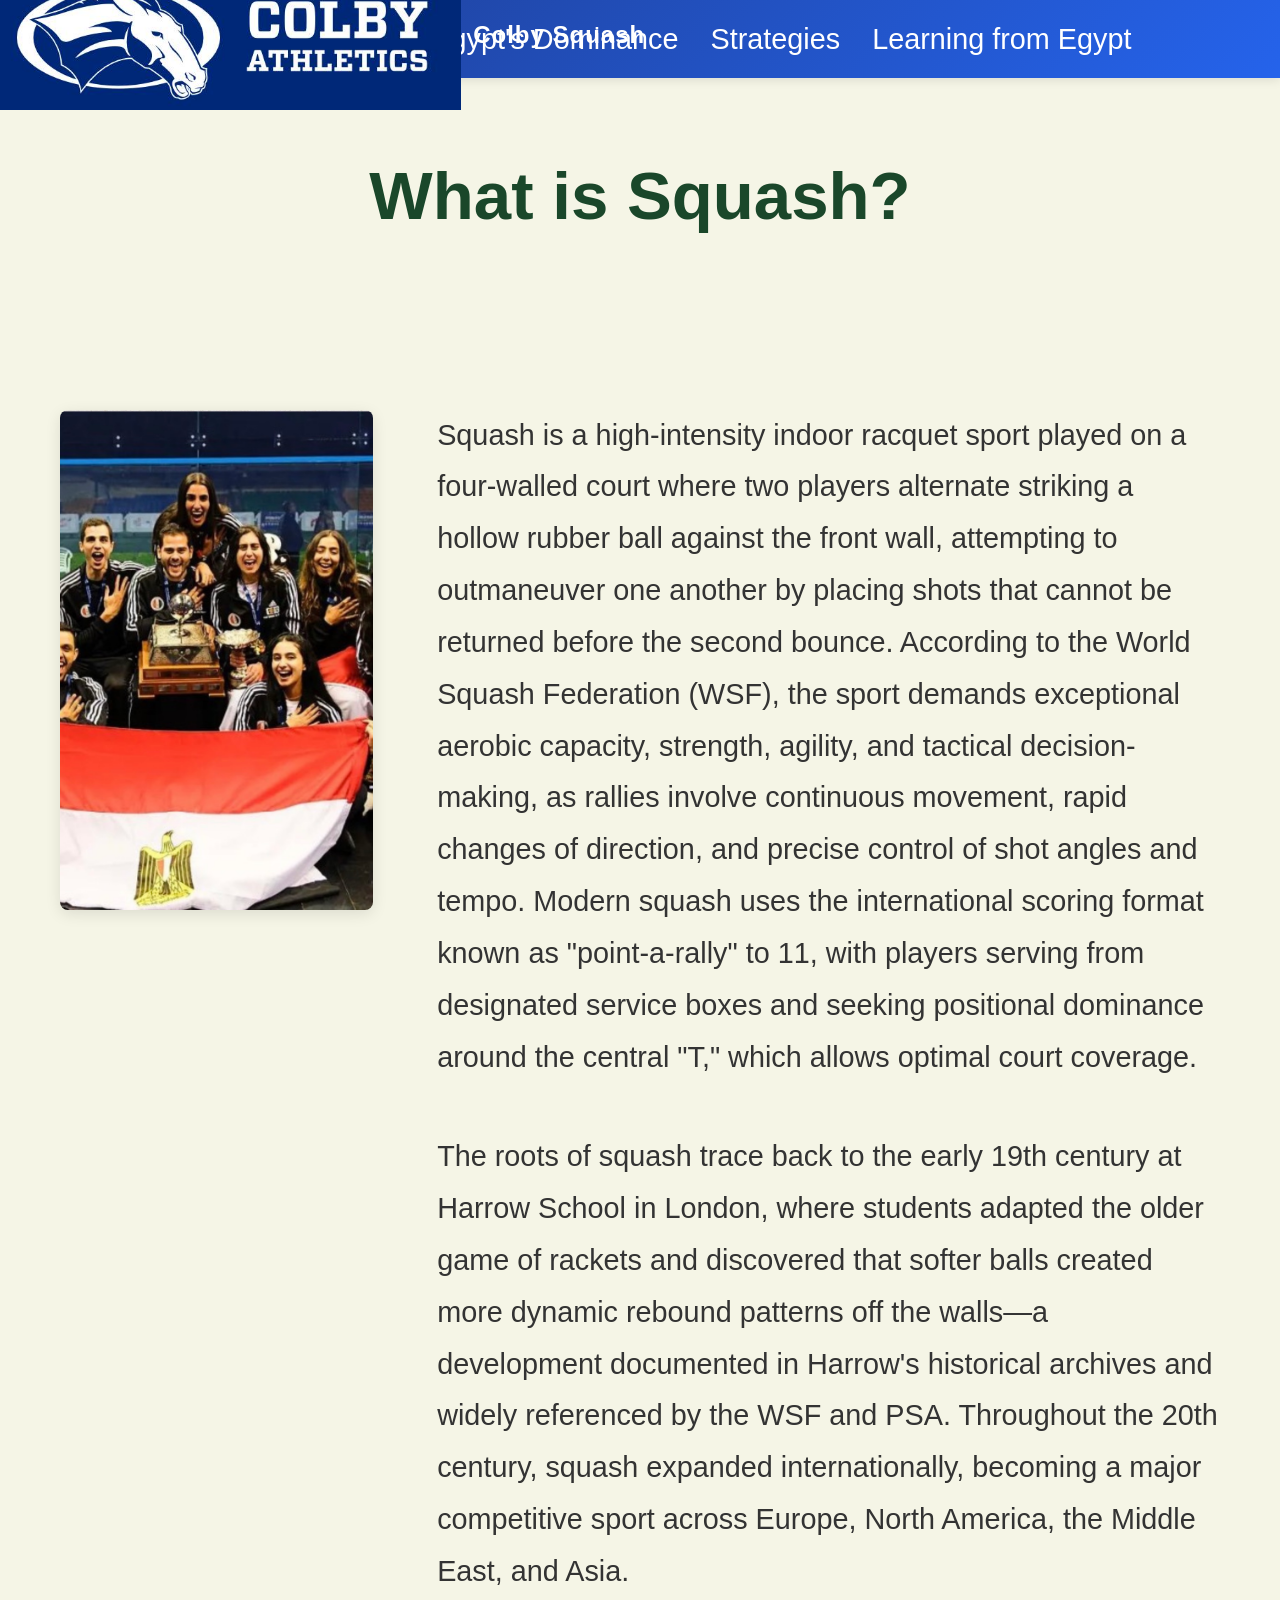
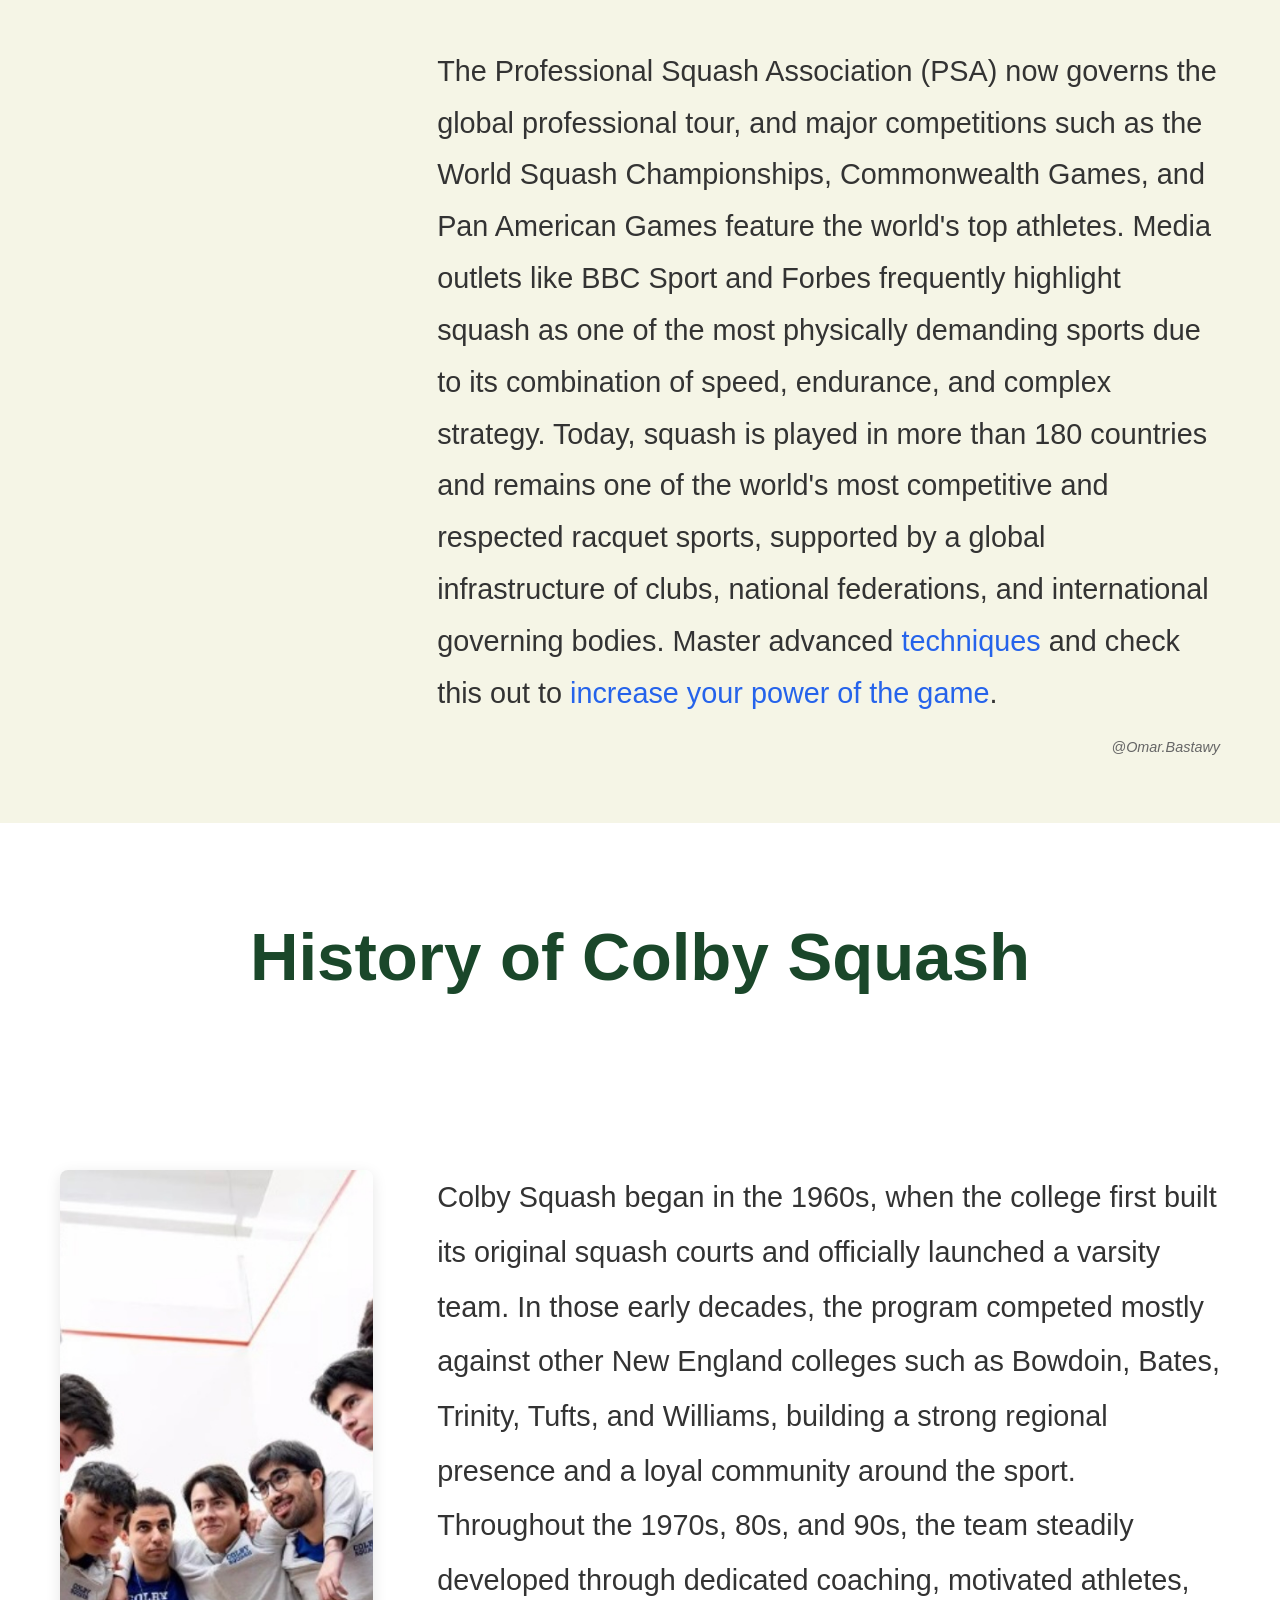
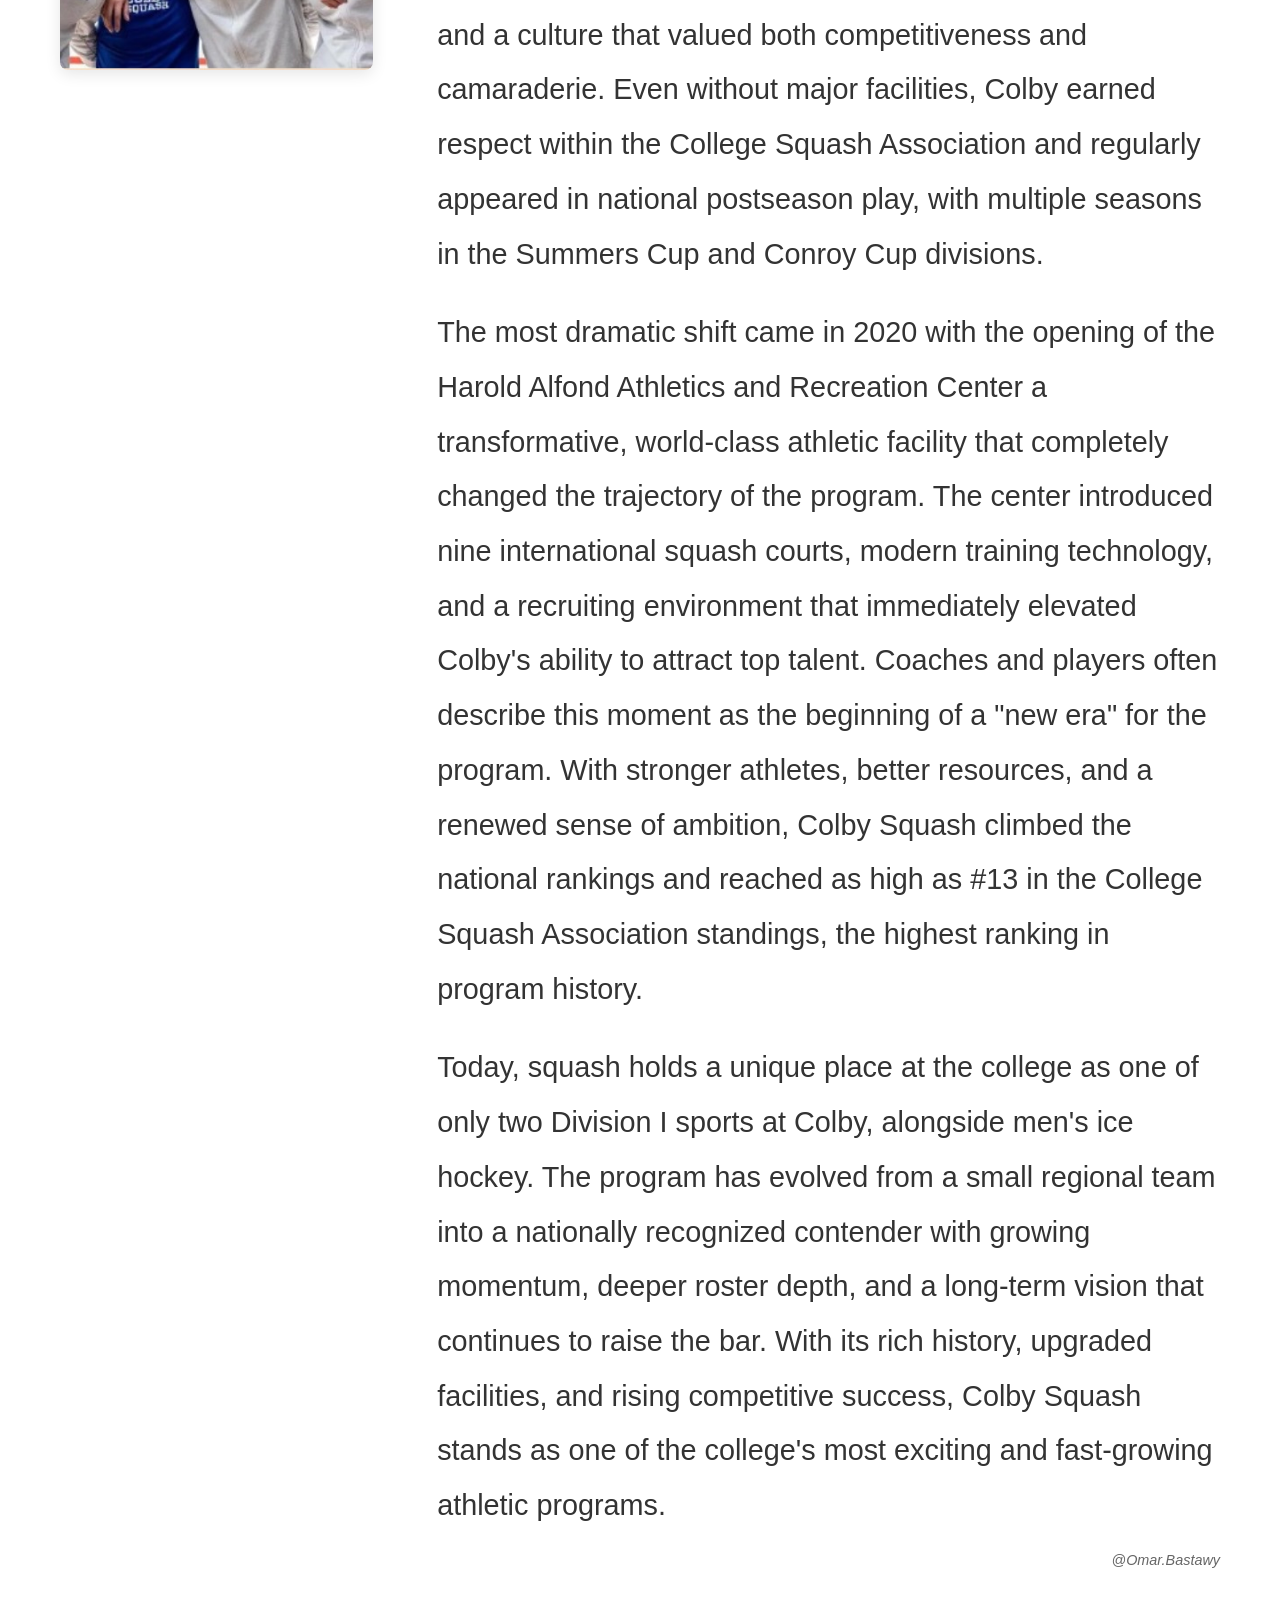
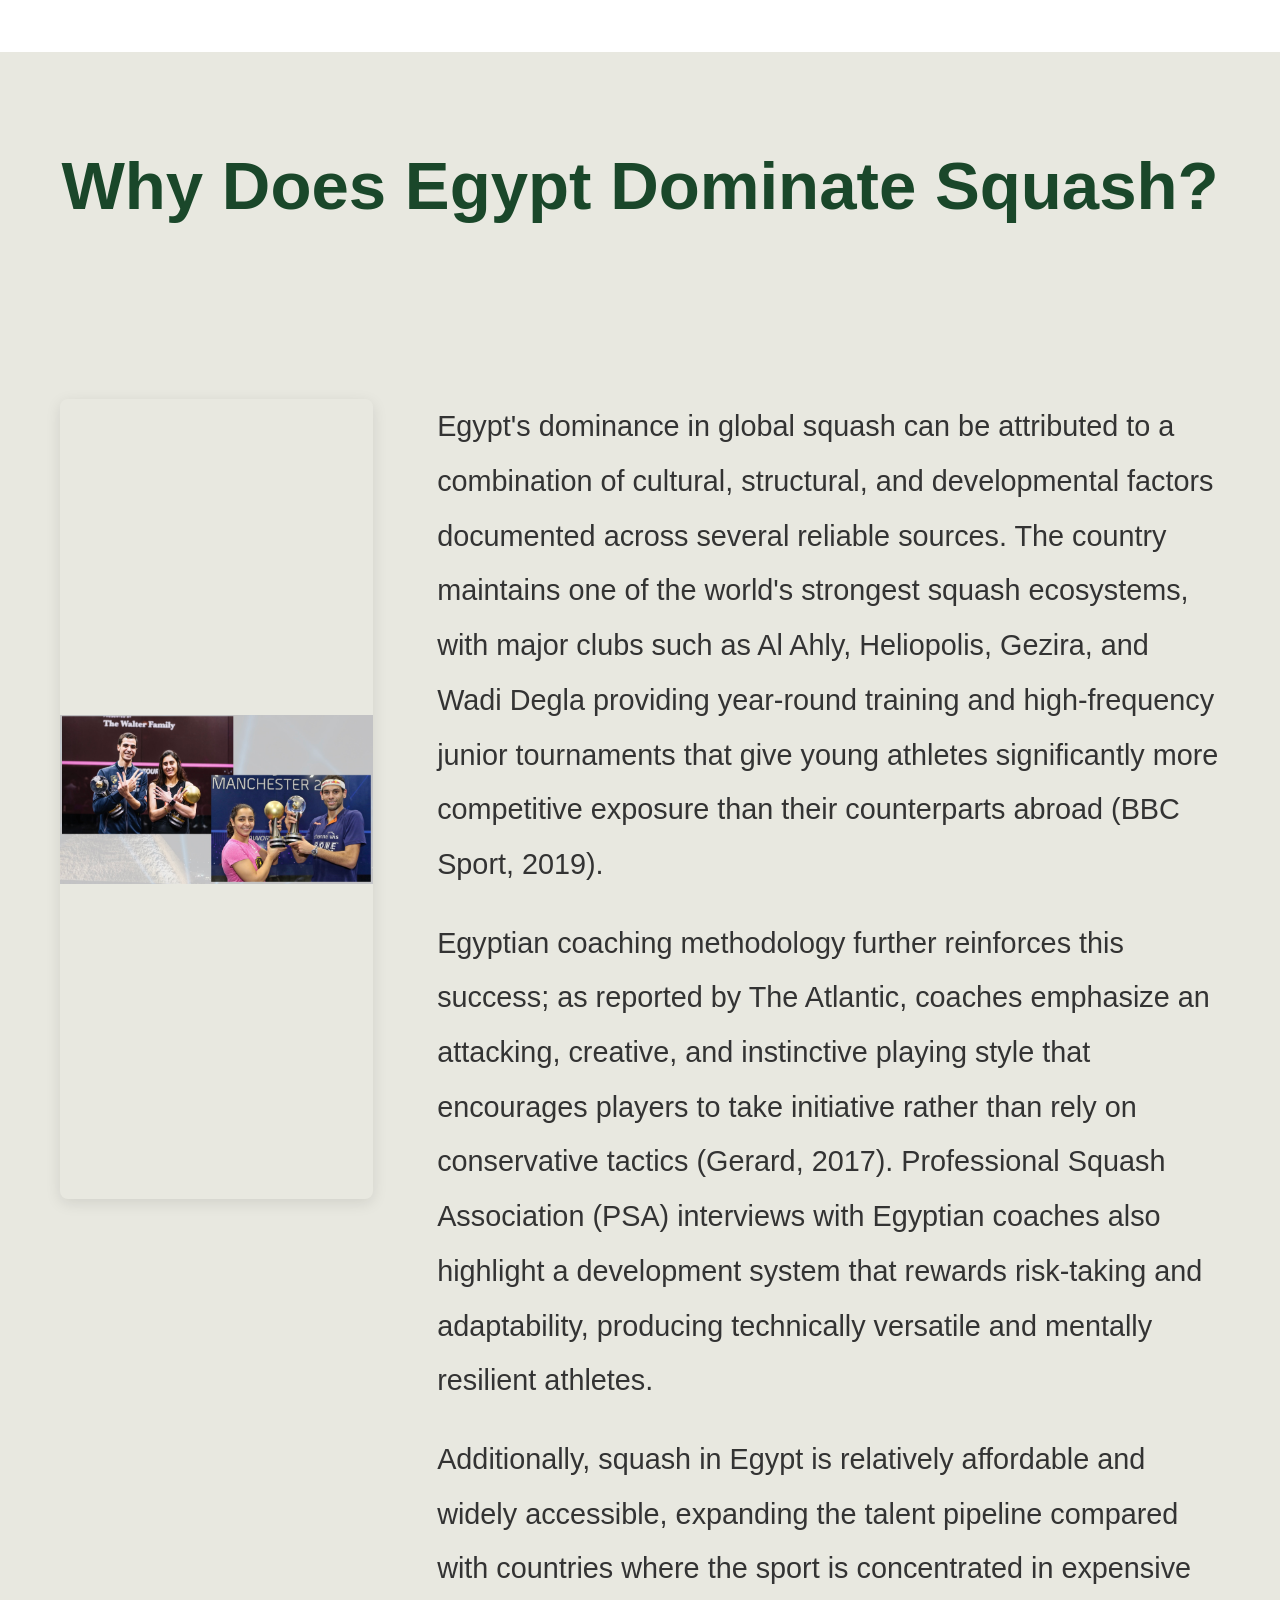
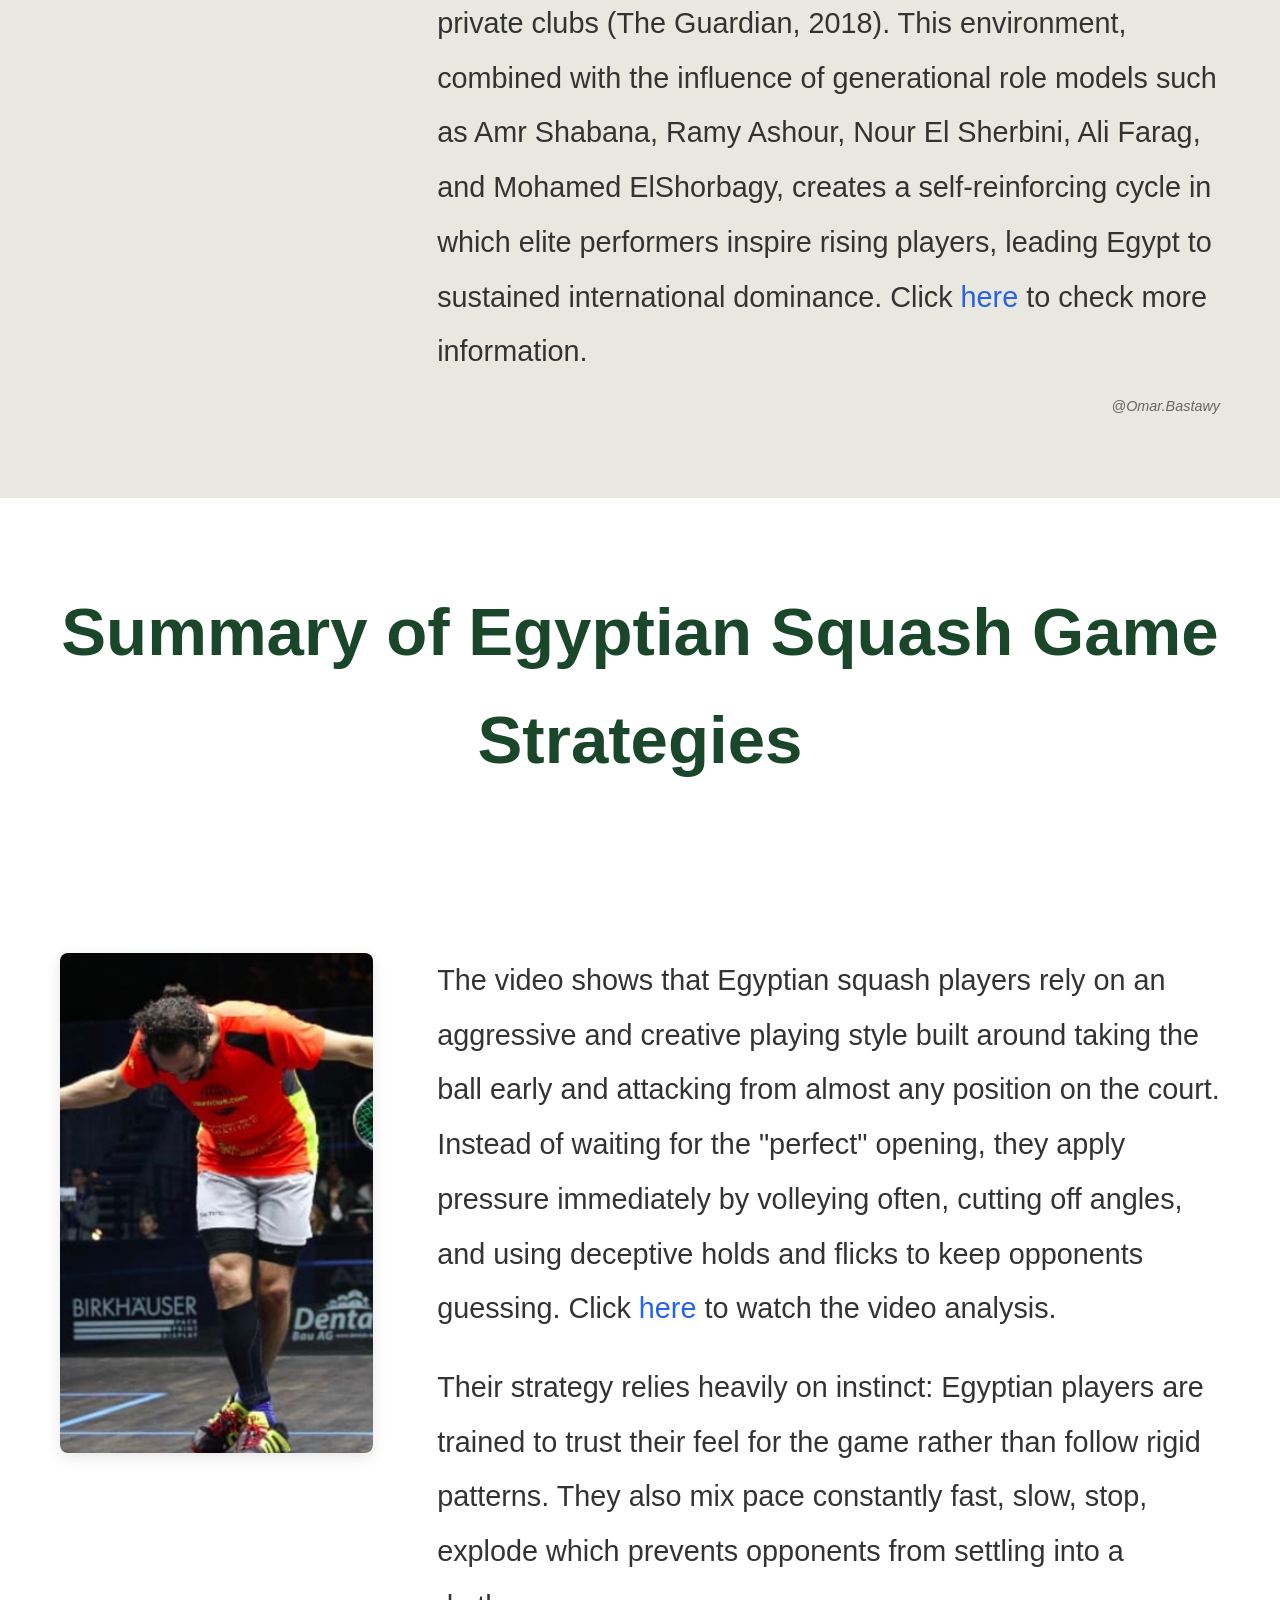
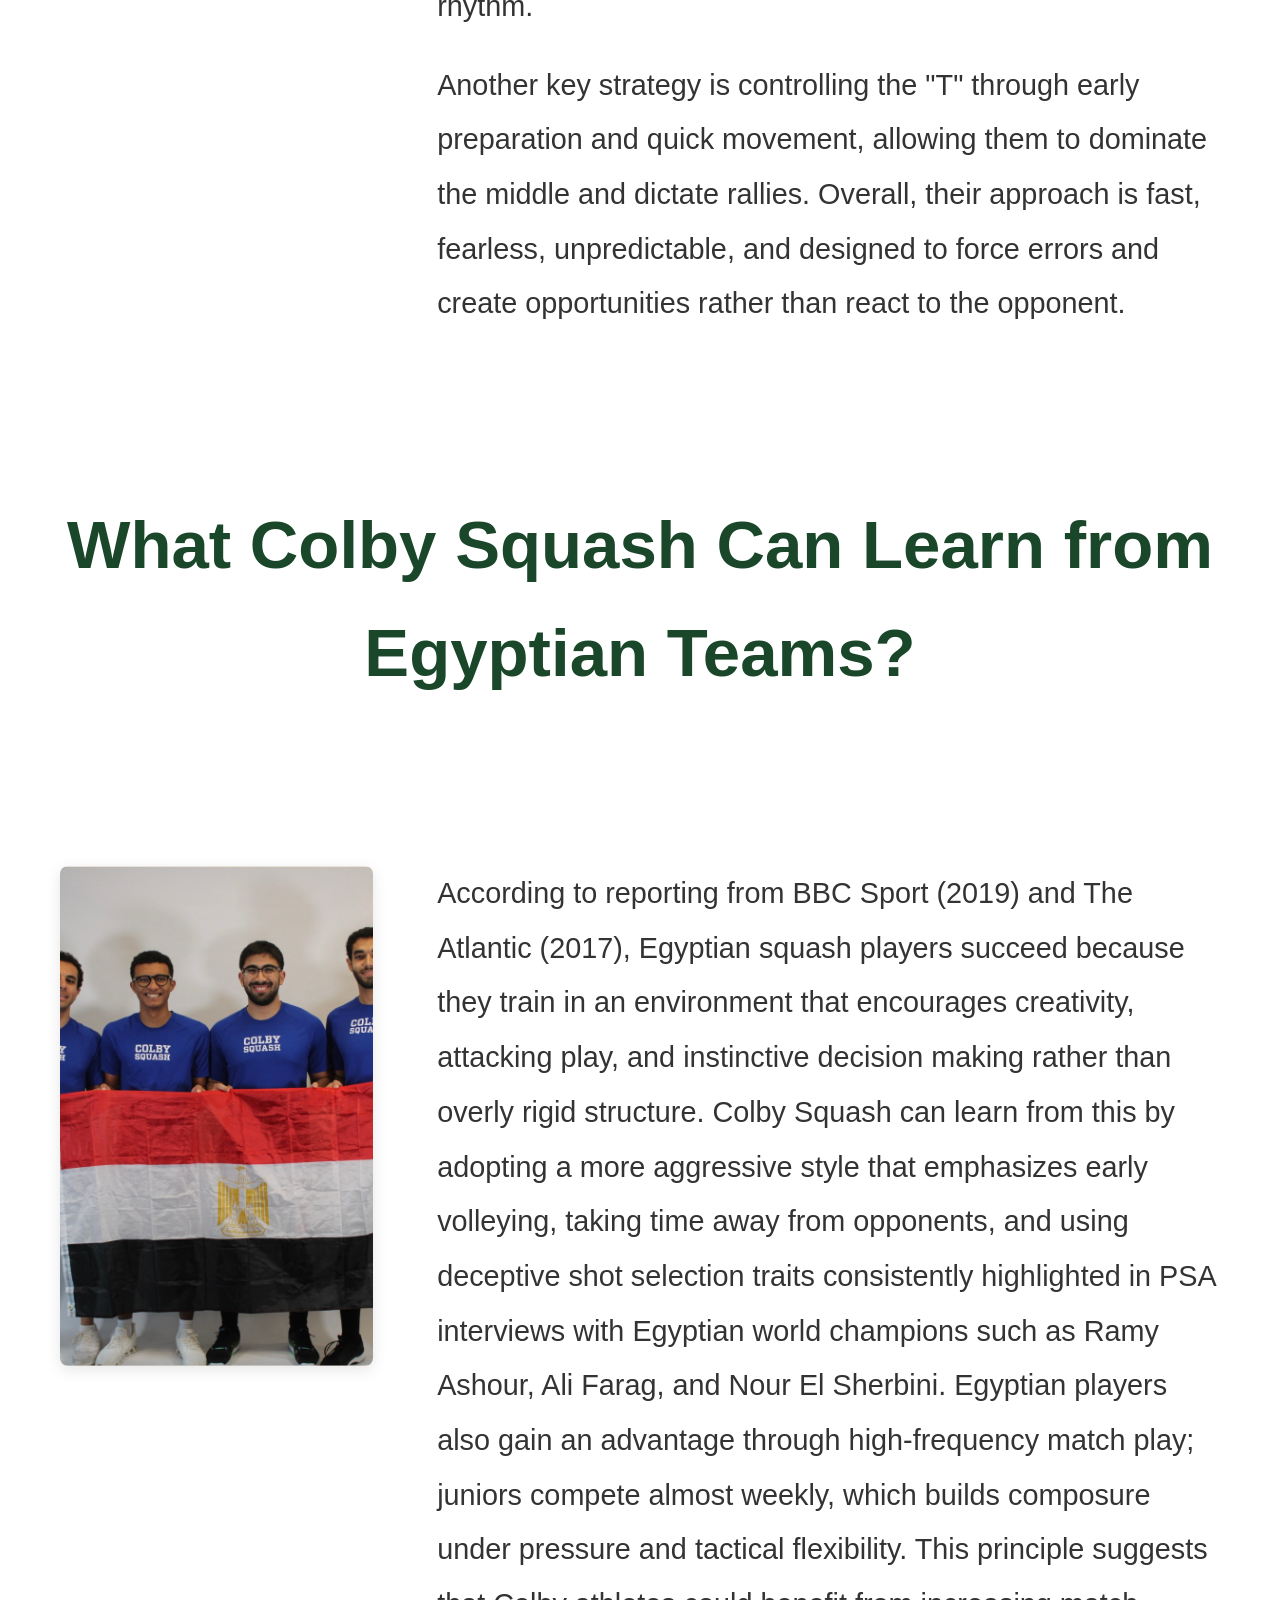
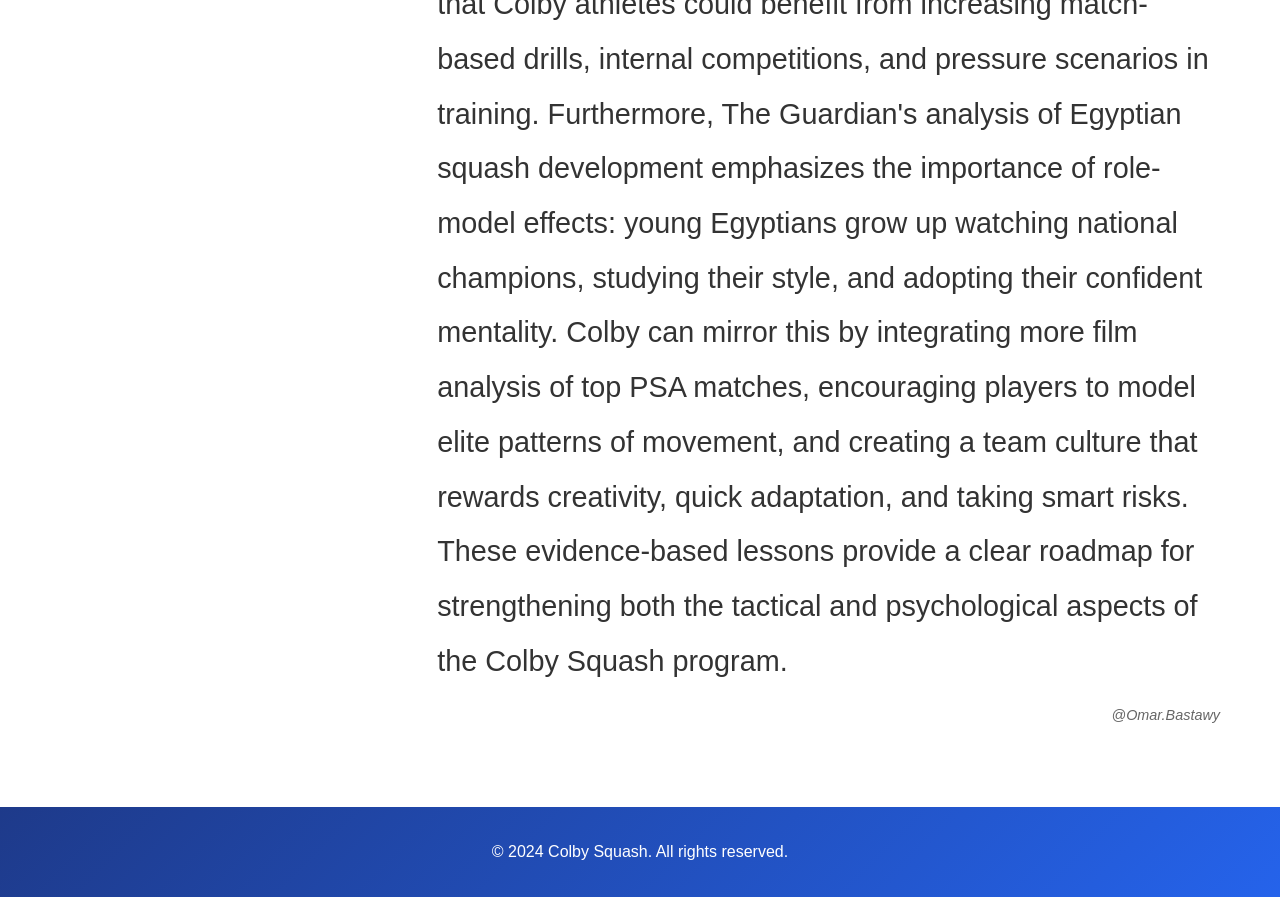
<file: index.html>
<!DOCTYPE html>
<html lang="en">
<head>
    <meta charset="UTF-8">
    <meta name="viewport" content="width=device-width, initial-scale=1.0">
    <title>Colby Squash</title>
    <link rel="stylesheet" href="styles.css">
</head>
<body>
    <header>
        <nav>
            <div class="logo">
                <img src="images/mule.jpeg" alt="Colby Athletics Logo" class="logo-image">
                <span>Colby Squash</span>
            </div>
            <ul class="nav-links">
                <li><a href="#intro">What is Squash?</a></li>
                <li><a href="#history">History</a></li>
                <li><a href="#styles">Egypt's Dominance</a></li>
                <li><a href="#strategies">Strategies</a></li>
                <li><a href="#learning">Learning from Egypt</a></li>
            </ul>
        </nav>
    </header>

    <main>
        <section id="intro" class="hero">
            <div class="container">
                <h1>What is Squash?</h1>
                <div class="intro-content">
                    <div class="intro-image">
                        <img src="images/mag.jpg" alt="Squash players in action on court">
                    </div>
                    <div class="intro-text">
                        <p>Squash is a high-intensity indoor racquet sport played on a four-walled court where two players alternate striking a hollow rubber ball against the front wall, attempting to outmaneuver one another by placing shots that cannot be returned before the second bounce. According to the World Squash Federation (WSF), the sport demands exceptional aerobic capacity, strength, agility, and tactical decision-making, as rallies involve continuous movement, rapid changes of direction, and precise control of shot angles and tempo. Modern squash uses the international scoring format known as "point-a-rally" to 11, with players serving from designated service boxes and seeking positional dominance around the central "T," which allows optimal court coverage.</p>
                        <p>The roots of squash trace back to the early 19th century at Harrow School in London, where students adapted the older game of rackets and discovered that softer balls created more dynamic rebound patterns off the walls—a development documented in Harrow's historical archives and widely referenced by the WSF and PSA. Throughout the 20th century, squash expanded internationally, becoming a major competitive sport across Europe, North America, the Middle East, and Asia.</p>
                        <p>The Professional Squash Association (PSA) now governs the global professional tour, and major competitions such as the World Squash Championships, Commonwealth Games, and Pan American Games feature the world's top athletes. Media outlets like BBC Sport and Forbes frequently highlight squash as one of the most physically demanding sports due to its combination of speed, endurance, and complex strategy. Today, squash is played in more than 180 countries and remains one of the world's most competitive and respected racquet sports, supported by a global infrastructure of clubs, national federations, and international governing bodies. Master advanced <a href="https://youtu.be/RhVGSsfFmGg?si=6XGWWCxTbyYdWuPX" target="_blank" rel="noopener noreferrer">techniques</a> and check this out to <a href="https://youtu.be/6LZwXme_79M?si=qpyv3KRt7zdDFGHm" target="_blank" rel="noopener noreferrer">increase your power of the game</a>.</p>
                    </div>
                </div>
                <div class="credit">@Omar.Bastawy</div>
            </div>
        </section>


        <section id="history" class="section">
            <div class="container">
                <h2>History of Colby Squash</h2>
                <div class="history-content">
                    <div class="history-image">
                        <img src="images/mag5.jpg" alt="Colby squash team huddle close-up">
                    </div>
                    <div class="content-card full-width">
                        <p>Colby Squash began in the 1960s, when the college first built its original squash courts and officially launched a varsity team. In those early decades, the program competed mostly against other New England colleges such as Bowdoin, Bates, Trinity, Tufts, and Williams, building a strong regional presence and a loyal community around the sport. Throughout the 1970s, 80s, and 90s, the team steadily developed through dedicated coaching, motivated athletes, and a culture that valued both competitiveness and camaraderie. Even without major facilities, Colby earned respect within the College Squash Association and regularly appeared in national postseason play, with multiple seasons in the Summers Cup and Conroy Cup divisions.</p>
                        <p>The most dramatic shift came in 2020 with the opening of the Harold Alfond Athletics and Recreation Center a transformative, world-class athletic facility that completely changed the trajectory of the program. The center introduced nine international squash courts, modern training technology, and a recruiting environment that immediately elevated Colby's ability to attract top talent. Coaches and players often describe this moment as the beginning of a "new era" for the program. With stronger athletes, better resources, and a renewed sense of ambition, Colby Squash climbed the national rankings and reached as high as #13 in the College Squash Association standings, the highest ranking in program history.</p>
                        <p>Today, squash holds a unique place at the college as one of only two Division I sports at Colby, alongside men's ice hockey. The program has evolved from a small regional team into a nationally recognized contender with growing momentum, deeper roster depth, and a long-term vision that continues to raise the bar. With its rich history, upgraded facilities, and rising competitive success, Colby Squash stands as one of the college's most exciting and fast-growing athletic programs.</p>
                    </div>
                </div>
                <div class="credit">@Omar.Bastawy</div>
            </div>
        </section>

        <section id="styles" class="section alt-section">
            <div class="container">
                <h2>Why Does Egypt Dominate Squash?</h2>
                <div class="egypt-dominance-content">
                    <div class="egypt-image">
                        <img src="images/mag3.jpg" alt="Egyptian squash players">
                    </div>
                    <div class="content-card full-width">
                        <p>Egypt's dominance in global squash can be attributed to a combination of cultural, structural, and developmental factors documented across several reliable sources. The country maintains one of the world's strongest squash ecosystems, with major clubs such as Al Ahly, Heliopolis, Gezira, and Wadi Degla providing year-round training and high-frequency junior tournaments that give young athletes significantly more competitive exposure than their counterparts abroad (BBC Sport, 2019).</p>
                        <p>Egyptian coaching methodology further reinforces this success; as reported by The Atlantic, coaches emphasize an attacking, creative, and instinctive playing style that encourages players to take initiative rather than rely on conservative tactics (Gerard, 2017). Professional Squash Association (PSA) interviews with Egyptian coaches also highlight a development system that rewards risk-taking and adaptability, producing technically versatile and mentally resilient athletes.</p>
                        <p>Additionally, squash in Egypt is relatively affordable and widely accessible, expanding the talent pipeline compared with countries where the sport is concentrated in expensive private clubs (The Guardian, 2018). This environment, combined with the influence of generational role models such as Amr Shabana, Ramy Ashour, Nour El Sherbini, Ali Farag, and Mohamed ElShorbagy, creates a self-reinforcing cycle in which elite performers inspire rising players, leading Egypt to sustained international dominance. Click <a href="https://youtu.be/FEywB1V2gVQ?si=HxUj5nGTNCfU_7Pj" target="_blank" rel="noopener noreferrer">here</a> to check more information.</p>
                    </div>
                </div>
                <div class="credit">@Omar.Bastawy</div>
            </div>
        </section>

        <section id="strategies" class="section">
            <div class="container">
                <h2>Summary of Egyptian Squash Game Strategies</h2>
                <div class="strategies-content">
                    <div class="strategies-image">
                        <img src="images/ra.jpg" alt="Egyptian squash players discussing strategy">
                    </div>
                    <div class="content-card full-width">
                        <p>The video shows that Egyptian squash players rely on an aggressive and creative playing style built around taking the ball early and attacking from almost any position on the court. Instead of waiting for the "perfect" opening, they apply pressure immediately by volleying often, cutting off angles, and using deceptive holds and flicks to keep opponents guessing. Click <a href="https://youtu.be/JI3Cvdc3ZMQ?si=Jvo5s6kDLJDDP6Bh" target="_blank" rel="noopener noreferrer">here</a> to watch the video analysis.</p>
                        <p>Their strategy relies heavily on instinct: Egyptian players are trained to trust their feel for the game rather than follow rigid patterns. They also mix pace constantly fast, slow, stop, explode which prevents opponents from settling into a rhythm.</p>
                        <p>Another key strategy is controlling the "T" through early preparation and quick movement, allowing them to dominate the middle and dictate rallies. Overall, their approach is fast, fearless, unpredictable, and designed to force errors and create opportunities rather than react to the opponent.</p>
                    </div>
                </div>
            </div>
        </section>

        <section id="learning" class="section">
            <div class="container">
                <h2>What Colby Squash Can Learn from Egyptian Teams?</h2>
                <div class="learning-content">
                    <div class="learning-image">
                        <img src="images/mag4.jpg" alt="Colby squash players holding Egyptian flag">
                    </div>
                    <div class="content-card full-width">
                        <p>According to reporting from BBC Sport (2019) and The Atlantic (2017), Egyptian squash players succeed because they train in an environment that encourages creativity, attacking play, and instinctive decision making rather than overly rigid structure. Colby Squash can learn from this by adopting a more aggressive style that emphasizes early volleying, taking time away from opponents, and using deceptive shot selection traits consistently highlighted in PSA interviews with Egyptian world champions such as Ramy Ashour, Ali Farag, and Nour El Sherbini. Egyptian players also gain an advantage through high-frequency match play; juniors compete almost weekly, which builds composure under pressure and tactical flexibility. This principle suggests that Colby athletes could benefit from increasing match-based drills, internal competitions, and pressure scenarios in training. Furthermore, The Guardian's analysis of Egyptian squash development emphasizes the importance of role-model effects: young Egyptians grow up watching national champions, studying their style, and adopting their confident mentality. Colby can mirror this by integrating more film analysis of top PSA matches, encouraging players to model elite patterns of movement, and creating a team culture that rewards creativity, quick adaptation, and taking smart risks. These evidence-based lessons provide a clear roadmap for strengthening both the tactical and psychological aspects of the Colby Squash program.</p>
                    </div>
                </div>
                <div class="credit">@Omar.Bastawy</div>
            </div>
        </section>
    </main>

    <footer>
        <div class="container">
            <p>&copy; 2024 Colby Squash. All rights reserved.</p>
        </div>
    </footer>
</body>
</html>
</file>
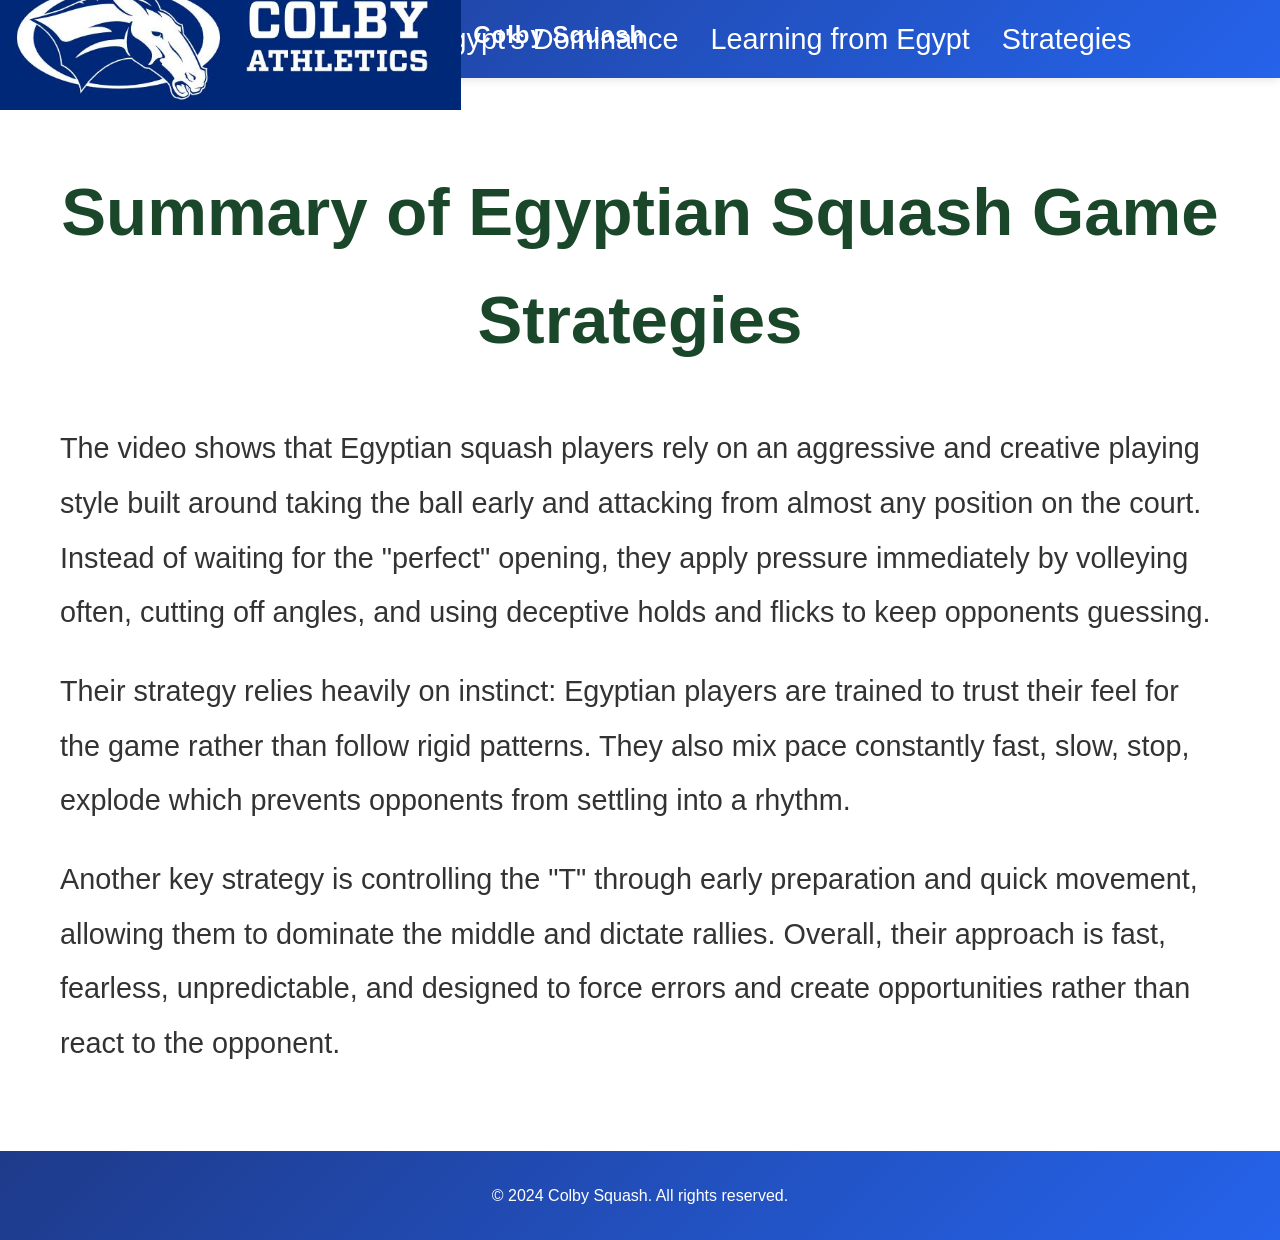
<file: egyptian-strategies.html>
<!DOCTYPE html>
<html lang="en">
<head>
    <meta charset="UTF-8">
    <meta name="viewport" content="width=device-width, initial-scale=1.0">
    <title>Egyptian Squash Strategies - colby squash</title>
    <link rel="stylesheet" href="styles.css">
</head>
<body>
    <header>
        <nav>
            <div class="logo">
                <img src="images/mule.jpeg" alt="Colby Athletics Logo" class="logo-image">
                <span>Colby Squash</span>
            </div>
            <ul class="nav-links">
                <li><a href="index.html#intro">What is Squash?</a></li>
                <li><a href="index.html#history">History</a></li>
                <li><a href="index.html#styles">Egypt's Dominance</a></li>
                <li><a href="index.html#learning">Learning from Egypt</a></li>
                <li><a href="egyptian-strategies.html">Strategies</a></li>
            </ul>
        </nav>
    </header>

    <main>
        <section class="section">
            <div class="container">
                <h2>Summary of Egyptian Squash Game Strategies</h2>
                <div class="content-card full-width">
                    <p>The video shows that Egyptian squash players rely on an aggressive and creative playing style built around taking the ball early and attacking from almost any position on the court. Instead of waiting for the "perfect" opening, they apply pressure immediately by volleying often, cutting off angles, and using deceptive holds and flicks to keep opponents guessing.</p>
                    <p>Their strategy relies heavily on instinct: Egyptian players are trained to trust their feel for the game rather than follow rigid patterns. They also mix pace constantly fast, slow, stop, explode which prevents opponents from settling into a rhythm.</p>
                    <p>Another key strategy is controlling the "T" through early preparation and quick movement, allowing them to dominate the middle and dictate rallies. Overall, their approach is fast, fearless, unpredictable, and designed to force errors and create opportunities rather than react to the opponent.</p>
                </div>
            </div>
        </section>
    </main>

    <footer>
        <div class="container">
            <p>&copy; 2024 Colby Squash. All rights reserved.</p>
        </div>
    </footer>
</body>
</html>
</file>
<file: styles.css>
* {
    margin: 0;
    padding: 0;
    box-sizing: border-box;
}

:root {
    --primary-color: #1a472a;
    --secondary-color: #2d5a3d;
    --accent-color: #4a7c59;
    --text-color: #333;
    --text-light: #666;
    --bg-light: #f8f9fa;
    --bg-beige: #f5f5e6;
    --white: #ffffff;
    --shadow: rgba(0, 0, 0, 0.1);
    --shadow-hover: rgba(0, 0, 0, 0.15);
}

body {
    font-family: -apple-system, BlinkMacSystemFont, 'Segoe UI', Roboto, 'Helvetica Neue', Arial, sans-serif;
    line-height: 1.6;
    color: var(--text-color);
    background-color: var(--white);
}

.container {
    max-width: 2200px;
    margin: 0 auto;
    padding: 0 60px;
}

/* Header & Navigation */
header {
    background: linear-gradient(135deg, #1e3a8a 0%, #2563eb 100%);
    color: var(--white);
    padding: 1rem 0;
    position: sticky;
    top: 0;
    z-index: 1000;
    box-shadow: 0 2px 10px var(--shadow);
}

nav {
    max-width: 1200px;
    margin: 0 auto;
    padding: 0 20px;
    display: flex;
    justify-content: space-between;
    align-items: center;
}

.logo {
    font-size: 1.5rem;
    font-weight: bold;
    letter-spacing: 1px;
    display: flex;
    align-items: center;
    gap: 0.75rem;
    position: absolute;
    left: 0;
    top: 0;
    transform: translateY(-40px);
}

.logo-image {
    height: 150px;
    width: auto;
    display: block;
}

.nav-links {
    display: flex;
    list-style: none;
    gap: 2rem;
}

.nav-links a {
    color: var(--white);
    text-decoration: none;
    font-weight: 500;
    font-size: 1.8rem;
    transition: opacity 0.3s ease;
}

.nav-links a:hover {
    opacity: 0.8;
}

/* Hero Section */
.hero {
    background-color: var(--bg-beige);
    padding: 4rem 0;
    margin-top: 0;
}

.hero h1 {
    font-size: 4.2rem;
    margin-bottom: 1.5rem;
    color: var(--primary-color);
    text-align: center;
}

.lead {
    font-size: 1.2rem;
    color: var(--text-light);
    margin-bottom: 3rem;
    text-align: center;
    max-width: 900px;
    margin-left: auto;
    margin-right: auto;
}

/* Intro Section with Images */
.intro-content {
    display: grid;
    grid-template-columns: 1fr 2.5fr;
    gap: 4rem;
    align-items: start;
    margin-top: 10rem;
}

.intro-image {
    width: 100%;
    display: flex;
    align-items: center;
}

.intro-image img {
    width: 2200px;
    max-width: 100%;
    height: 500px;
    object-fit: cover;
    border-radius: 8px;
    box-shadow: 0 4px 15px var(--shadow);
}

.intro-text {
    display: flex;
    flex-direction: column;
    gap: 1.5rem;
    max-width: none;
}

.intro-text p {
    font-size: 1.8rem;
    line-height: 1.8;
    color: var(--text-color);
    margin-bottom: 1.5rem;
}

.intro-text p:last-child {
    margin-bottom: 0;
}

.intro-text p a {
    color: #2563eb;
    text-decoration: none;
    font-weight: 500;
    transition: opacity 0.3s ease;
}

.intro-text p a:hover {
    opacity: 0.7;
    text-decoration: underline;
}

.intro-image-bottom {
    width: 100%;
    margin-top: 2rem;
}

.intro-image-bottom img {
    width: 100%;
    height: auto;
    border-radius: 8px;
    box-shadow: 0 4px 15px var(--shadow);
}

.squash-ball-image {
    align-self: flex-end;
    max-width: 150px;
}

.squash-ball-image img {
    width: 100%;
    height: auto;
    border-radius: 8px;
}

/* Video Section */
.video-section {
    padding: 2rem 0;
    background-color: var(--bg-beige);
}

.video-link {
    text-align: center;
}

.video-link a {
    color: var(--primary-color);
    font-size: 1.1rem;
    text-decoration: none;
    word-break: break-all;
    transition: opacity 0.3s ease;
}

.video-link a:hover {
    opacity: 0.7;
    text-decoration: underline;
}

/* Court Section */
.court-section {
    padding: 3rem 0;
    background-color: var(--bg-light);
}

.court-image {
    width: 100%;
    max-width: 1000px;
    height: auto;
    display: block;
    margin: 0 auto;
    border-radius: 8px;
    box-shadow: 0 4px 20px var(--shadow);
}

/* Credit */
.credit {
    text-align: right;
    color: var(--text-light);
    font-size: 0.9rem;
    margin-top: 1rem;
    font-style: italic;
}

/* History Section */
.history-content {
    display: grid;
    grid-template-columns: 1fr 2.5fr;
    gap: 4rem;
    align-items: start;
    margin-top: 10rem;
}

.history-image {
    width: 100%;
    display: flex;
    align-items: center;
}

.history-image img {
    width: 2200px;
    max-width: 100%;
    height: 500px;
    object-fit: cover;
    border-radius: 8px;
    box-shadow: 0 4px 15px var(--shadow);
}

.history-image-top,
.history-image-bottom {
    width: 100%;
}

.history-image-top img,
.history-image-bottom img {
    width: 100%;
    height: auto;
    border-radius: 8px;
    box-shadow: 0 4px 15px var(--shadow);
}

.content-card.full-width {
    width: 100%;
    max-width: none;
}

.content-card.full-width {
    padding: 0;
    background: transparent;
    box-shadow: none;
}

.content-card.full-width:hover {
    transform: none;
    box-shadow: none;
}

.content-card.full-width p {
    font-size: 1.8rem;
    line-height: 1.9;
    color: var(--text-color);
    margin-bottom: 1.5rem;
}

.content-card.full-width p:last-child {
    margin-bottom: 0;
}

.content-card.full-width p a {
    color: #2563eb;
    text-decoration: none;
    font-weight: 500;
    transition: opacity 0.3s ease;
}

.content-card.full-width p a:hover {
    opacity: 0.7;
    text-decoration: underline;
}

/* Egypt Dominance Section */
.egypt-dominance-content {
    display: grid;
    grid-template-columns: 1fr 2.5fr;
    gap: 4rem;
    align-items: start;
    margin-top: 10rem;
}

.trophy-photos {
    display: grid;
    grid-template-columns: repeat(2, 1fr);
    gap: 1.5rem;
}

.trophy-photos.single-photo {
    grid-template-columns: 1fr;
    max-width: 600px;
    margin: 0 auto;
}

.trophy-photo img {
    width: 100%;
    height: auto;
    border-radius: 8px;
    box-shadow: 0 4px 15px var(--shadow);
}

.egypt-image {
    width: 100%;
    display: flex;
    align-items: center;
}

.egypt-image img {
    width: 100%;
    height: 800px;
    object-fit: contain;
    border-radius: 8px;
    box-shadow: 0 4px 15px var(--shadow);
}

/* Learning Section */
.learning-content {
    display: grid;
    grid-template-columns: 1fr 2.5fr;
    gap: 4rem;
    align-items: start;
    margin-top: 10rem;
}

.learning-image {
    width: 100%;
    display: flex;
    align-items: center;
}

.learning-image img {
    width: 2200px;
    max-width: 100%;
    height: 500px;
    object-fit: cover;
    border-radius: 8px;
    box-shadow: 0 4px 15px var(--shadow);
}

/* Strategies Section */
.strategies-content {
    display: grid;
    grid-template-columns: 1fr 2.5fr;
    gap: 4rem;
    align-items: start;
    margin-top: 10rem;
}

.strategies-image {
    width: 100%;
    display: flex;
    align-items: center;
}

.strategies-image img {
    width: 2200px;
    max-width: 100%;
    height: 500px;
    object-fit: cover;
    border-radius: 8px;
    box-shadow: 0 4px 15px var(--shadow);
}

.dominance-section {
    background: var(--white);
    padding: 2.5rem;
    border-radius: 12px;
    box-shadow: 0 4px 20px var(--shadow);
    margin-top: 2rem;
}

.dominance-section h2 {
    color: var(--primary-color);
    margin-bottom: 1.5rem;
    font-size: 2rem;
}

.dominance-section p {
    margin-bottom: 1rem;
    line-height: 1.8;
    color: var(--text-color);
}

/* Sections */
.section {
    padding: 5rem 0;
}

.alt-section {
    background-color: #e8e8e0;
}

.section h2 {
    font-size: 4.2rem;
    color: var(--primary-color);
    margin-bottom: 3rem;
    text-align: center;
}

/* Content Grid */
.content-grid {
    display: grid;
    grid-template-columns: repeat(auto-fit, minmax(300px, 1fr));
    gap: 2rem;
    margin-top: 2rem;
}

.content-card {
    background: var(--white);
    padding: 2rem;
    border-radius: 12px;
    box-shadow: 0 4px 15px var(--shadow);
    transition: transform 0.3s ease, box-shadow 0.3s ease;
}

.content-card:hover {
    transform: translateY(-5px);
    box-shadow: 0 6px 25px var(--shadow-hover);
}

.content-card h3 {
    color: var(--primary-color);
    margin-bottom: 1rem;
    font-size: 1.5rem;
}

.content-card p {
    color: var(--text-light);
    line-height: 1.8;
}

/* Comparison Grid */
.comparison-grid {
    display: grid;
    grid-template-columns: repeat(auto-fit, minmax(400px, 1fr));
    gap: 2.5rem;
    margin-bottom: 3rem;
}

.comparison-card {
    background: var(--white);
    padding: 2.5rem;
    border-radius: 12px;
    box-shadow: 0 4px 20px var(--shadow);
    transition: transform 0.3s ease;
}

.comparison-card:hover {
    transform: translateY(-5px);
}

.comparison-card.egyptian {
    border-top: 4px solid #d4af37;
}

.comparison-card.international {
    border-top: 4px solid #4a90e2;
}

.comparison-card h3 {
    color: var(--primary-color);
    margin-bottom: 1.5rem;
    font-size: 1.8rem;
}

.comparison-card ul {
    list-style: none;
    padding: 0;
}

.comparison-card li {
    margin-bottom: 1.2rem;
    padding-left: 1.5rem;
    position: relative;
    line-height: 1.7;
    color: var(--text-color);
}

.comparison-card li::before {
    content: "•";
    position: absolute;
    left: 0;
    color: var(--accent-color);
    font-weight: bold;
    font-size: 1.5rem;
}

.comparison-card li strong {
    color: var(--primary-color);
}

.key-differences {
    background: var(--white);
    padding: 2.5rem;
    border-radius: 12px;
    box-shadow: 0 4px 20px var(--shadow);
    margin-top: 2rem;
}

.key-differences h3 {
    color: var(--primary-color);
    margin-bottom: 1.5rem;
    font-size: 1.8rem;
}

.key-differences p {
    line-height: 1.8;
    color: var(--text-color);
    font-size: 1.1rem;
}

/* Learning Grid */
.learning-grid {
    display: grid;
    grid-template-columns: repeat(auto-fit, minmax(300px, 1fr));
    gap: 2rem;
    margin-bottom: 3rem;
}

.learning-card {
    background: var(--white);
    padding: 2rem;
    border-radius: 12px;
    box-shadow: 0 4px 15px var(--shadow);
    transition: transform 0.3s ease, box-shadow 0.3s ease;
    text-align: center;
}

.learning-card:hover {
    transform: translateY(-5px);
    box-shadow: 0 6px 25px var(--shadow-hover);
}

.learning-card .icon {
    font-size: 3rem;
    margin-bottom: 1rem;
}

.learning-card h3 {
    color: var(--primary-color);
    margin-bottom: 1rem;
    font-size: 1.5rem;
}

.learning-card p {
    color: var(--text-light);
    line-height: 1.8;
}

.conclusion {
    background: linear-gradient(135deg, var(--primary-color) 0%, var(--secondary-color) 100%);
    color: var(--white);
    padding: 3rem;
    border-radius: 12px;
    margin-top: 3rem;
    box-shadow: 0 4px 20px var(--shadow);
}

.conclusion p {
    font-size: 1.1rem;
    line-height: 1.9;
    text-align: center;
}

/* Footer */
footer {
    background: linear-gradient(135deg, #1e3a8a 0%, #2563eb 100%);
    color: var(--white);
    padding: 2rem 0;
    text-align: center;
}

footer p {
    margin: 0;
}

/* Responsive Design */
@media (max-width: 768px) {
    .nav-links {
        flex-direction: column;
        gap: 1rem;
        display: none;
    }

    .hero h1 {
        font-size: 2rem;
    }

    .lead {
        font-size: 1rem;
    }

    .section h2 {
        font-size: 2rem;
    }

    .comparison-grid {
        grid-template-columns: 1fr;
    }

    .content-grid,
    .learning-grid {
        grid-template-columns: 1fr;
    }

    .dominance-section,
    .comparison-card,
    .key-differences {
        padding: 1.5rem;
    }

    .intro-content,
    .history-content,
    .egypt-dominance-content,
    .learning-content {
        grid-template-columns: 1fr;
        gap: 2rem;
    }

    .trophy-photos {
        grid-template-columns: 1fr;
    }
}

@media (max-width: 480px) {
    .hero {
        padding: 2rem 0;
    }

    .section {
        padding: 3rem 0;
    }

    .hero h1 {
        font-size: 1.75rem;
    }

    .section h2 {
        font-size: 1.75rem;
    }
}

/* Smooth Scrolling */
html {
    scroll-behavior: smooth;
}

/* Selection Color */
::selection {
    background-color: var(--accent-color);
    color: var(--white);
}
</file>
